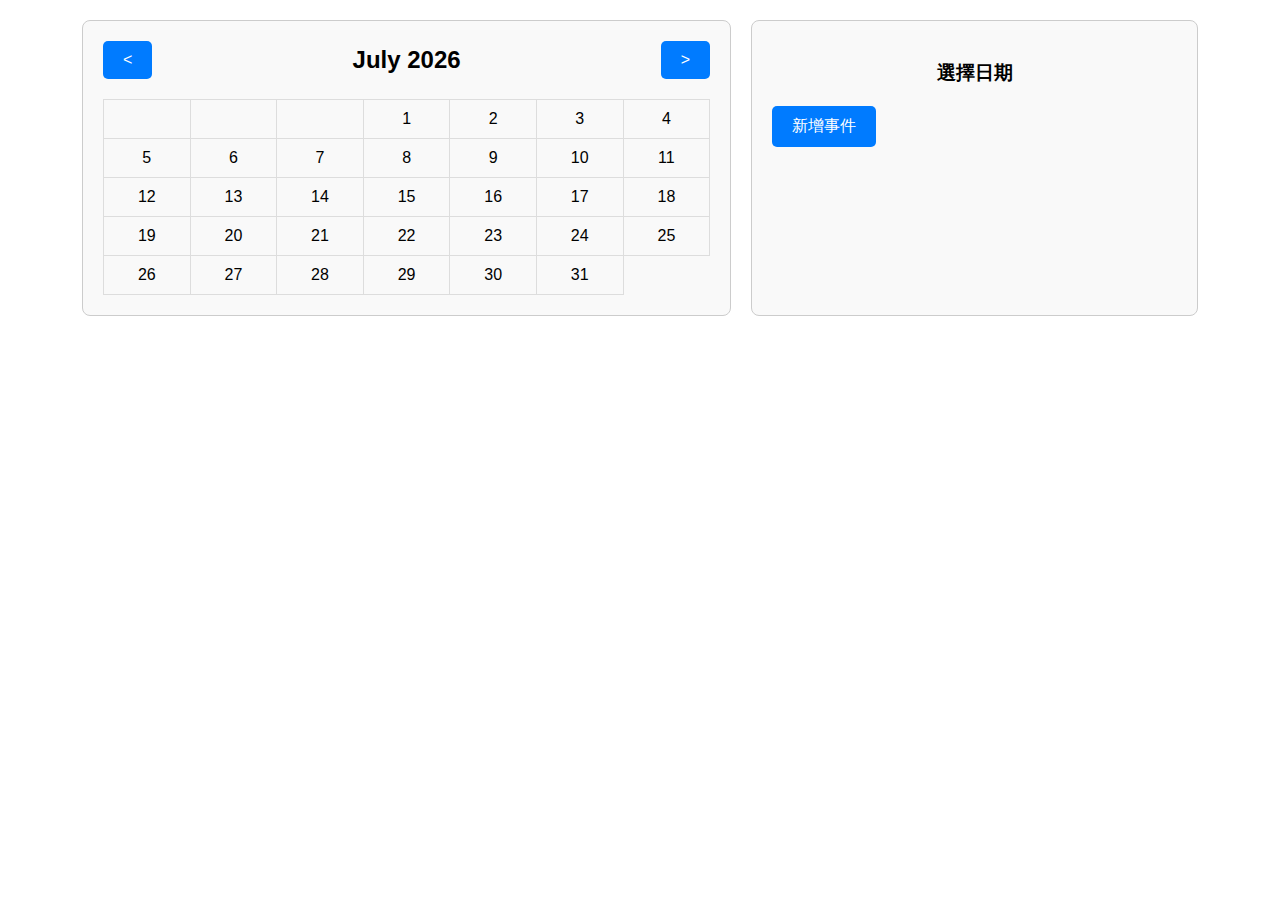
<file: templates/index.html>
<!DOCTYPE html>
<html lang="en">
<head>
    <meta charset="UTF-8">
    <meta name="viewport" content="width=device-width, initial-scale=1.0">
    <title>Calendar Task Manager</title>
    <link rel="stylesheet" href="/static/style.css">
</head>
<body>
    <div class="container">
        <div class="calendar">
            <div class="calendar-header">
                <button onclick="changeMonth(-1)">&#60;</button>
                <h2 id="month-year"></h2>
                <button onclick="changeMonth(1)">&#62;</button>
            </div>
            <table id="calendar-table"></table>
        </div>
        <div class="tasks">
            <h3 id="selected-date">選擇日期</h3>
            <a href="/task"><button id="add-event-button">新增事件</button></a>
        </div>
    </div>
    <script>
        let currentMonth = new Date().getMonth();
        let currentYear = new Date().getFullYear();
        const calendarTable = document.getElementById("calendar-table");
        const monthYear = document.getElementById("month-year");
        const selectedDate = document.getElementById("selected-date");

        function updateCalendar() {
            calendarTable.innerHTML = "";
            const firstDay = new Date(currentYear, currentMonth, 1);
            const daysInMonth = new Date(currentYear, currentMonth + 1, 0).getDate();
            const startDay = firstDay.getDay();
            let row = calendarTable.insertRow();
            for (let i = 0; i < startDay; i++) {
                row.insertCell();
            }
            for (let day = 1; day <= daysInMonth; day++) {
                if (row.cells.length === 7) {
                    row = calendarTable.insertRow();
                }
                const cell = row.insertCell();
                cell.textContent = day;
                cell.onclick = () => selectDate(day);
            }
            monthYear.textContent = `${firstDay.toLocaleString("default", {
                month: "long",
            })} ${currentYear}`;
        }

        function selectDate(day) {
            // 創建日期物件
            const selected = new Date(currentYear, currentMonth, day);
        
            // 提取本地時間的年、月、日
            const year = selected.getFullYear();
            const month = String(selected.getMonth() + 1).padStart(2, "0"); // 月份從 0 開始
            const date = String(selected.getDate()).padStart(2, "0");
        
            // 組合成 YYYY-MM-DD 格式
            const formattedDate = `${year}-${month}-${date}`;
        
            // 更新顯示的日期
            selectedDate.textContent = `選擇的日期: ${formattedDate}`;

            // 跳轉到第三頁，包含選擇的日期作為查詢參數
            window.location.href = `/tasks_on_date?date=${formattedDate}`;
        }
        
        

        function changeMonth(direction) {
            currentMonth += direction;
            if (currentMonth < 0) {
                currentMonth = 11;
                currentYear--;
            } else if (currentMonth > 11) {
                currentMonth = 0;
                currentYear++;
            }
            updateCalendar();
        }

        updateCalendar();
    </script>
</body>
</html>
</file>
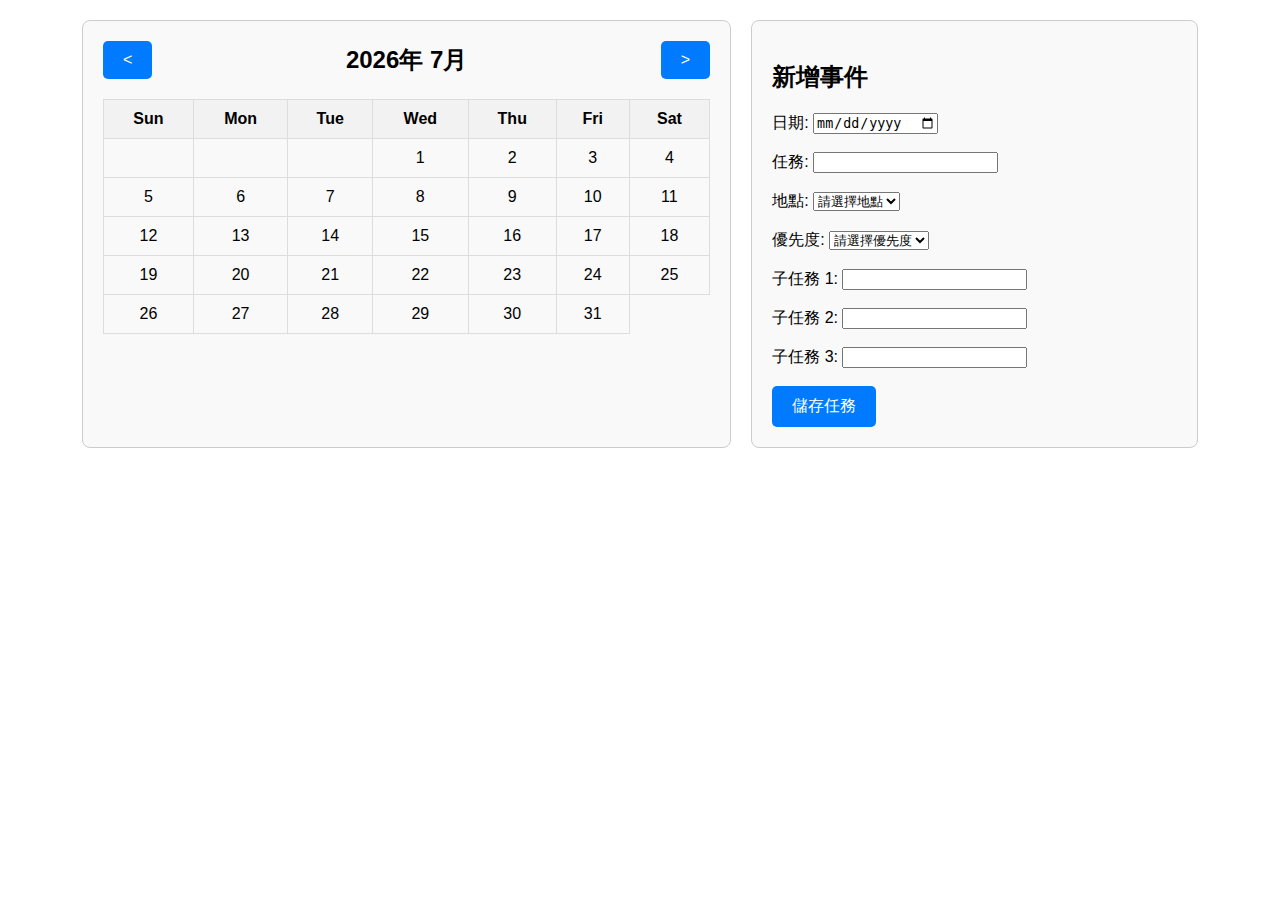
<file: templates/task.html>
<!DOCTYPE html>
<html lang="en">
<head>
    <meta charset="UTF-8">
    <meta name="viewport" content="width=device-width, initial-scale=1.0">
    <title>新增事件</title>
    <link rel="stylesheet" href="/static/style.css">
</head>
<body>
    <div class="container">
        <!-- 左側：日曆區域 -->
        <div class="calendar">
            <div class="calendar-header">
                <button onclick="changeMonth(-1)">&#60;</button>
                <h2 id="month-year"></h2>
                <button onclick="changeMonth(1)">&#62;</button>
            </div>
            <table class="calendar-table" id="calendar-table">
                <tr>
                    <th>Sun</th>
                    <th>Mon</th>
                    <th>Tue</th>
                    <th>Wed</th>
                    <th>Thu</th>
                    <th>Fri</th>
                    <th>Sat</th>
                </tr>
            </table>
        </div>

        <!-- 右側：新增事件區域 -->
        <div class="tasks">
            <h2>新增事件</h2>
            <form method="post">
                <label for="date">日期:</label>
                <input type="date" id="date" name="date" required><br><br>
                
                <label for="task">任務:</label>
                <input type="text" id="task" name="task" required><br><br>

                <label for="location">地點:</label>
                <select id="location" name="location" required>
                    <option value="">請選擇地點</option>
                    <option value="臺北市">臺北市</option>
                    <option value="新北市">新北市</option>
                    <option value="桃園市">桃園市</option>
                    <option value="臺中市">臺中市</option>
                    <option value="臺南市">臺南市</option>
                    <option value="高雄市">高雄市</option>
                    <option value="新竹縣">新竹縣</option>
                    <option value="苗栗縣">苗栗縣</option>
                    <option value="彰化縣">彰化縣</option>
                    <option value="南投縣">南投縣</option>
                    <option value="雲林縣">雲林縣</option>
                    <option value="嘉義縣">嘉義縣</option>
                    <option value="屏東縣">屏東縣</option>
                    <option value="宜蘭縣">宜蘭縣</option>
                    <option value="花蓮縣">花蓮縣</option>
                    <option value="臺東縣">臺東縣</option>
                    <option value="澎湖縣">澎湖縣</option>
                    <option value="基隆市">基隆市</option>
                    <option value="新竹市">新竹市</option>
                    <option value="嘉義市">嘉義市</option>
                    <option value="金門縣">金門縣</option>
                    <option value="連江縣">連江縣</option>
                </select><br><br>

                <label for="priorty">優先度:</label>
                <select id="priorty" name="priorty" required>
                    <option value="">請選擇優先度</option>
                    <option value="1">普通</option>
                    <option value="2">次要</option>
                    <option value="3">重要</option>
                </select><br><br>

                <label for="detail_1">子任務 1:</label>
                <input type="text" id="detail_1" name="detail_1"><br><br>

                <label for="detail_2">子任務 2:</label>
                <input type="text" id="detail_2" name="detail_2"><br><br>

                <label for="detail_3">子任務 3:</label>
                <input type="text" id="detail_3" name="detail_3"><br><br>

                <button type="submit">儲存任務</button>
            </form>
        </div>
    </div>

    <script src="/static/calendar.js"></script>
</body>
</html>
</file>
<file: static/style.css>
/* 全域樣式 */
body {
    font-family: Arial, sans-serif;
    display: flex;
    justify-content: center;
    padding: 20px;
    margin: 0;
    background-color: #ffffff;
}

/* 主容器 */
.container {
    width: 90%;
    max-width: 1200px;
    display: flex;
    gap: 20px;
}

/* 左側日曆區域 */
.calendar {
    width: 60%;
    background-color: #f9f9f9;
    padding: 20px;
    border: 1px solid #ccc;
    border-radius: 8px;
}

.calendar-header {
    display: flex;
    justify-content: space-between;
    align-items: center;
}

.calendar h2 {
    text-align: center;
    margin: 0;
}

table {
    width: 100%;
    border-collapse: collapse;
    margin-top: 20px;
}

th, td {
    border: 1px solid #ddd;
    text-align: center;
    padding: 10px;
}

th {
    background-color: #f2f2f2;
}

/* 右側事件區域 */
.tasks {
    width: 40%;
    background-color: #f9f9f9;
    padding: 20px;
    border: 1px solid #ccc;
    border-radius: 8px;
}

.tasks h3 {
    text-align: center;
    margin-bottom: 20px;
}

button {
    padding: 10px 20px;
    border: none;
    border-radius: 5px;
    cursor: pointer;
    background-color: #007bff;
    color: white;
    font-size: 1em;
}

button:hover {
    background-color: #0056b3;
}

/* 隱藏表單的樣式 */
.task-form {
    display: none;
}

.show-form .task-form {
    display: block;
}

/* 優先級區塊樣式 */
.priority-section {
    margin-bottom: 20px;
}

.priority-heading {
    margin: 15px 0 10px 0;
    padding-bottom: 5px;
    border-bottom: 2px solid #eee;
}

/* 進度條樣式 */
.progress-container {
    margin-top: 5px;
    background-color: #e0e0e0;
    border-radius: 4px;
    overflow: hidden;
}

.progress-bar {
    height: 20px;
    background-color: #4CAF50;
    transition: width 0.3s ease;
    position: relative;
}

.progress-text {
    position: absolute;
    width: 100%;
    text-align: center;
    color: white;
    line-height: 20px;
}
</file>
